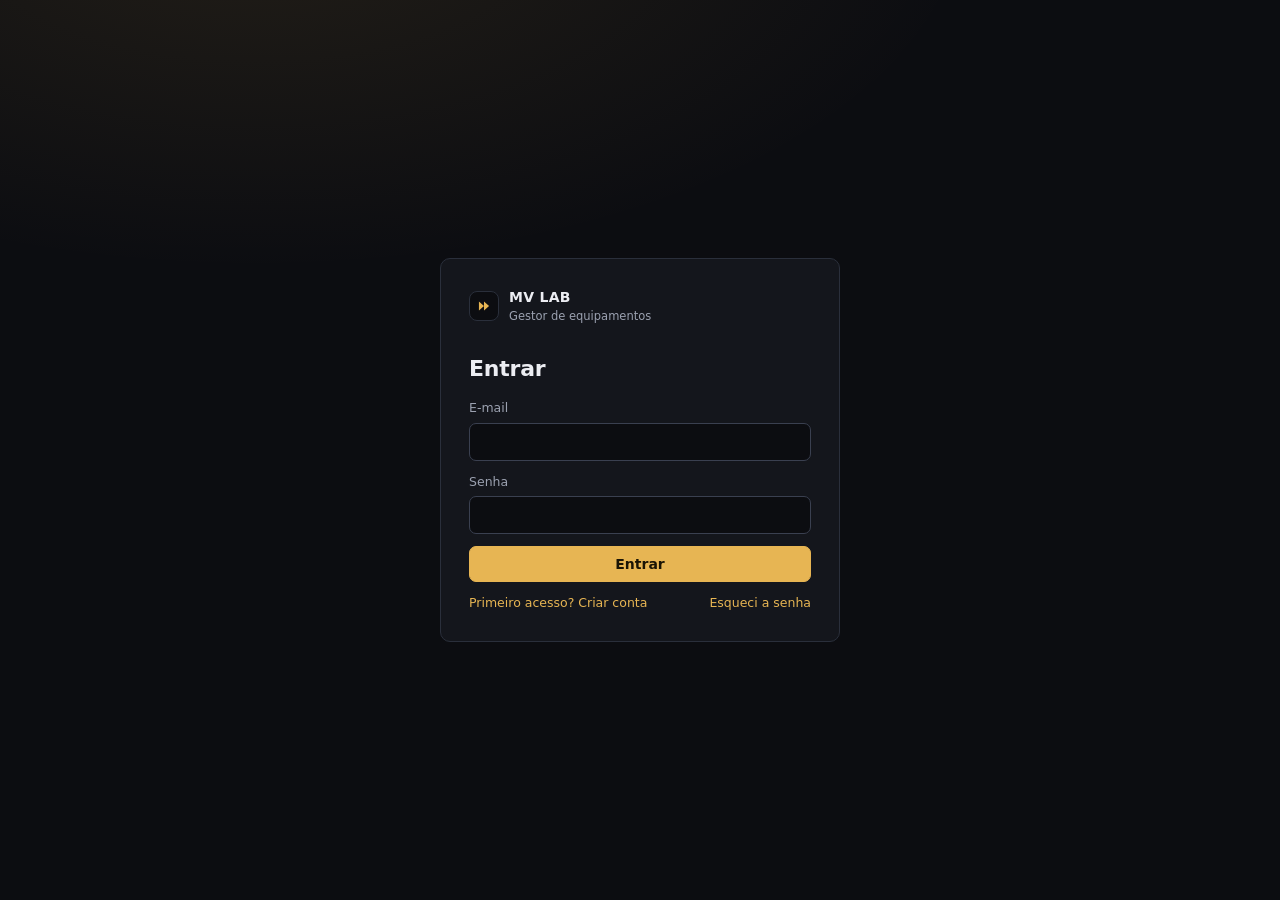
<file: index.html>
<!doctype html>
<html lang="pt-BR">
<head>
  <meta charset="utf-8">
  <meta name="viewport" content="width=device-width, initial-scale=1, viewport-fit=cover">
  <meta name="theme-color" content="#0c0d11">
  <meta name="robots" content="noindex">
  <title>Equipamentos · MV LAB</title>
  <link rel="icon" href="data:image/svg+xml,%3Csvg xmlns='http://www.w3.org/2000/svg' viewBox='0 0 32 32'%3E%3Crect width='32' height='32' rx='7' fill='%230c0d11'/%3E%3Cpath d='M9 9l8 7-8 7zM17 9l8 7-8 7z' fill='%23e7b553'/%3E%3C/svg%3E">
  <link rel="stylesheet" href="styles.css">
</head>
<body>
  <div id="app"><div class="boot">Carregando…</div></div>
  <div id="print-root"></div>
  <script src="vendor/supabase.js"></script>
  <script src="vendor/qrcode.js"></script>
  <script src="config.js"></script>
  <script type="module" src="js/main.js"></script>
</body>
</html>
</file>
<file: styles.css>
:root {
  --bg: #0c0d11;
  --surface: #14161c;
  --surface-2: #1b1e26;
  --surface-3: #232733;
  --border: #2a2f3b;
  --border-strong: #3a4050;
  --text: #ecedf2;
  --muted: #9ba1b0;
  --faint: #6b7182;
  --gold: #e7b553;
  --gold-strong: #f2c46a;
  --gold-ink: #1a1405;
  --gold-soft: rgba(231, 181, 83, .14);
  --ok: #4cc38a;
  --ok-soft: rgba(76, 195, 138, .14);
  --use: #6aa4ff;
  --use-soft: rgba(106, 164, 255, .15);
  --res: #b591ff;
  --res-soft: rgba(181, 145, 255, .15);
  --warn: #ff9f43;
  --warn-soft: rgba(255, 159, 67, .15);
  --bad: #ff6464;
  --bad-soft: rgba(255, 100, 100, .14);
  --gray-soft: rgba(155, 161, 176, .14);
  --radius: 10px;
  --radius-sm: 7px;
  --shadow: 0 10px 30px rgba(0, 0, 0, .45);
  --font: "Inter", ui-sans-serif, system-ui, -apple-system, "Segoe UI", Roboto, "Helvetica Neue", Arial, sans-serif;
  --mono: ui-monospace, "SF Mono", Menlo, Consolas, monospace;
  color-scheme: dark;
}

* { box-sizing: border-box; }
html, body { margin: 0; background: var(--bg); color: var(--text); font: 14px/1.5 var(--font); -webkit-font-smoothing: antialiased; }
a { color: var(--gold); text-decoration: none; }
a:hover { text-decoration: underline; }
button, input, select, textarea { font: inherit; color: inherit; }
h1, h2, h3, h4 { margin: 0; line-height: 1.25; font-weight: 650; letter-spacing: -.01em; }
h1 { font-size: 22px; }
h2 { font-size: 17px; }
h3 { font-size: 15px; }
.boot { display: grid; place-items: center; min-height: 100vh; color: var(--muted); }
.mono { font-family: var(--mono); font-size: 12.5px; }
.muted { color: var(--muted); }
.faint { color: var(--faint); }
.small { font-size: 12.5px; }
.nowrap { white-space: nowrap; }
.right { text-align: right; }
.grow { flex: 1; min-width: 0; }
.row { display: flex; gap: 10px; align-items: center; flex-wrap: wrap; }
.row.nw { flex-wrap: nowrap; }
.row.between { justify-content: space-between; }
.stack { display: flex; flex-direction: column; gap: 12px; }
.stack.lg { gap: 20px; }
.hidden { display: none !important; }
.ellipsis { overflow: hidden; text-overflow: ellipsis; white-space: nowrap; }

/* ---------- layout ---------- */
.app { display: grid; grid-template-columns: 232px 1fr; min-height: 100vh; }
.sidebar { position: sticky; top: 0; height: 100vh; overflow-y: auto; background: var(--surface); border-right: 1px solid var(--border); padding: 18px 12px; display: flex; flex-direction: column; gap: 4px; }
.brand { display: flex; align-items: center; gap: 10px; padding: 4px 10px 18px; }
.brand-mark { width: 30px; height: 30px; border-radius: 8px; background: var(--bg); border: 1px solid var(--border); display: grid; place-items: center; }
.brand-name { font-weight: 700; letter-spacing: .02em; }
.brand-sub { font-size: 11.5px; color: var(--muted); }
.nav a { display: flex; align-items: center; gap: 10px; padding: 8px 10px; border-radius: var(--radius-sm); color: var(--muted); font-weight: 500; }
.nav a:hover { background: var(--surface-2); color: var(--text); text-decoration: none; }
.nav a.on { background: var(--gold-soft); color: var(--gold-strong); }
.nav .sep { height: 1px; background: var(--border); margin: 10px 6px; }
.nav .count { margin-left: auto; font-size: 11.5px; padding: 0 7px; border-radius: 999px; background: var(--bad-soft); color: var(--bad); font-weight: 600; }
.sidebar-foot { margin-top: auto; padding: 12px 10px 0; border-top: 1px solid var(--border); }
.main { min-width: 0; padding: 26px 32px 60px; max-width: 1280px; width: 100%; }
.page-head { display: flex; align-items: flex-end; justify-content: space-between; gap: 12px; flex-wrap: wrap; margin-bottom: 20px; }
.page-head p { margin: 4px 0 0; color: var(--muted); }
.crumb { font-size: 12.5px; color: var(--muted); margin-bottom: 6px; display: inline-block; }
.bottom-nav { display: none; }
.topbar-m { display: none; }

@media (max-width: 860px) {
  .app { grid-template-columns: 1fr; }
  .sidebar { display: none; }
  .sidebar.open { display: flex; position: fixed; inset: 0 25% 0 0; z-index: 60; height: 100%; box-shadow: var(--shadow); }
  .main { padding: 14px 16px 96px; }
  .topbar-m { display: flex; align-items: center; justify-content: space-between; gap: 10px; padding: 10px 16px; border-bottom: 1px solid var(--border); background: var(--surface); position: sticky; top: 0; z-index: 30; }
  .bottom-nav { display: grid; grid-template-columns: repeat(5, 1fr); position: fixed; left: 0; right: 0; bottom: 0; z-index: 40; background: var(--surface); border-top: 1px solid var(--border); padding: 6px 4px calc(6px + env(safe-area-inset-bottom)); }
  .bottom-nav a { display: flex; flex-direction: column; align-items: center; gap: 2px; font-size: 11px; color: var(--muted); padding: 4px 0; }
  .bottom-nav a.on { color: var(--gold-strong); }
  .bottom-nav a:hover { text-decoration: none; }
  .bottom-nav .fab { background: var(--gold); color: var(--gold-ink); border-radius: 12px; margin: 0 6px; font-weight: 650; }
  .scrim { position: fixed; inset: 0; background: rgba(0,0,0,.5); z-index: 55; }
  h1 { font-size: 19px; }
}

/* ---------- controls ---------- */
.btn { display: inline-flex; align-items: center; justify-content: center; gap: 7px; height: 36px; padding: 0 14px; border-radius: var(--radius-sm); border: 1px solid var(--border-strong); background: var(--surface-2); color: var(--text); font-weight: 550; cursor: pointer; white-space: nowrap; text-decoration: none !important; }
.btn:hover { background: var(--surface-3); }
.btn:disabled { opacity: .5; cursor: not-allowed; }
.btn.primary { background: var(--gold); border-color: var(--gold); color: var(--gold-ink); }
.btn.primary:hover { background: var(--gold-strong); }
.btn.danger { color: var(--bad); border-color: rgba(255,100,100,.4); background: transparent; }
.btn.danger:hover { background: var(--bad-soft); }
.btn.ghost { background: transparent; border-color: transparent; color: var(--muted); }
.btn.ghost:hover { color: var(--text); background: var(--surface-2); }
.btn.sm { height: 30px; padding: 0 10px; font-size: 13px; }
.btn.icon { width: 36px; padding: 0; }
.btn.sm.icon { width: 30px; }
.btn.block { width: 100%; }

.field { display: flex; flex-direction: column; gap: 5px; min-width: 0; }
.field > span { font-size: 12.5px; color: var(--muted); font-weight: 500; }
.field > span b { color: var(--gold); font-weight: 600; }
.input, select.input, textarea.input { width: 100%; height: 38px; padding: 0 11px; border-radius: var(--radius-sm); border: 1px solid var(--border-strong); background: var(--bg); color: var(--text); outline: none; }
textarea.input { height: auto; min-height: 76px; padding: 9px 11px; resize: vertical; }
.input:focus { border-color: var(--gold); box-shadow: 0 0 0 3px var(--gold-soft); }
.input::placeholder { color: var(--faint); }
.grid-form { display: grid; grid-template-columns: repeat(auto-fill, minmax(220px, 1fr)); gap: 14px; }
.grid-form .span-2 { grid-column: span 2; }
.grid-form .span-all { grid-column: 1 / -1; }
@media (max-width: 560px) { .grid-form .span-2 { grid-column: 1 / -1; } }
.search { position: relative; flex: 1; min-width: 200px; }
.search .input { padding-left: 34px; }
.search svg { position: absolute; left: 11px; top: 11px; color: var(--faint); }
.check { display: inline-flex; align-items: center; gap: 8px; cursor: pointer; }
.check input { width: 16px; height: 16px; accent-color: var(--gold); }

.chips { display: flex; gap: 6px; flex-wrap: wrap; }
.chip { height: 30px; padding: 0 12px; border-radius: 999px; border: 1px solid var(--border-strong); background: transparent; color: var(--muted); cursor: pointer; font-size: 13px; font-weight: 500; display: inline-flex; align-items: center; gap: 6px; }
.chip:hover { color: var(--text); }
.chip.on { background: var(--gold-soft); border-color: rgba(231,181,83,.5); color: var(--gold-strong); }
.chip .n { font-size: 11.5px; opacity: .8; }

/* ---------- surfaces ---------- */
.card { background: var(--surface); border: 1px solid var(--border); border-radius: var(--radius); padding: 18px; min-width: 0; }
.card.flush { padding: 0; overflow: hidden; }
.card-head { display: flex; align-items: center; justify-content: space-between; gap: 10px; margin-bottom: 12px; }
.card-head h2, .card-head h3 { display: flex; align-items: center; gap: 8px; }
.cols { display: grid; grid-template-columns: repeat(auto-fit, minmax(320px, 1fr)); gap: 16px; align-items: start; }
.cols-2-1 { display: grid; grid-template-columns: 2fr 1fr; gap: 16px; align-items: start; }
@media (max-width: 1000px) { .cols-2-1 { grid-template-columns: 1fr; } }
.kpis { display: grid; grid-template-columns: repeat(auto-fit, minmax(150px, 1fr)); gap: 12px; margin-bottom: 18px; }
.kpi { background: var(--surface); border: 1px solid var(--border); border-radius: var(--radius); padding: 14px 16px; text-align: left; cursor: pointer; }
.kpi:hover { border-color: var(--border-strong); }
.kpi .v { font-size: 26px; font-weight: 700; letter-spacing: -.02em; font-variant-numeric: tabular-nums; }
.kpi .l { color: var(--muted); font-size: 12.5px; display: flex; align-items: center; gap: 6px; }
.kpi .dot { width: 8px; height: 8px; border-radius: 50%; }
.empty { padding: 28px 16px; text-align: center; color: var(--muted); }
.empty b { display: block; color: var(--text); margin-bottom: 4px; font-weight: 600; }

.list { display: flex; flex-direction: column; }
.li { display: flex; align-items: center; gap: 12px; padding: 11px 16px; border-top: 1px solid var(--border); min-width: 0; color: inherit; }
.li:first-child { border-top: 0; }
a.li:hover, .li.click:hover { background: var(--surface-2); text-decoration: none; cursor: pointer; }
.li .t { font-weight: 550; }
.li .s { color: var(--muted); font-size: 12.5px; }

table.tbl { width: 100%; border-collapse: collapse; }
.tbl th { text-align: left; font-size: 12px; font-weight: 600; color: var(--muted); padding: 10px 14px; border-bottom: 1px solid var(--border); background: var(--surface); position: sticky; top: 0; white-space: nowrap; }
.tbl th.right { text-align: right; }
.tbl td { padding: 10px 14px; border-bottom: 1px solid var(--border); vertical-align: middle; }
.tbl tr:last-child td { border-bottom: 0; }
.tbl tbody tr.click { cursor: pointer; }
.tbl tbody tr.click:hover td { background: var(--surface-2); }
.tbl-wrap { overflow-x: auto; }
@media (max-width: 760px) { .hide-m { display: none; } }

.badge { display: inline-flex; align-items: center; gap: 5px; height: 22px; padding: 0 8px; border-radius: 999px; font-size: 12px; font-weight: 600; white-space: nowrap; }
.badge::before { content: ""; width: 6px; height: 6px; border-radius: 50%; background: currentColor; }
.badge.plain::before { display: none; }
.b-disponivel, .b-ok { background: var(--ok-soft); color: var(--ok); }
.b-base { background: var(--gray-soft); color: var(--muted); }
.b-com { background: var(--use-soft); color: var(--use); }
.b-emprestado { background: var(--res-soft); color: var(--res); }
.b-em_uso { background: var(--use-soft); color: var(--use); }
.b-reservado { background: var(--res-soft); color: var(--res); }
.b-manutencao { background: var(--warn-soft); color: var(--warn); }
.b-extraviado, .b-atrasado { background: var(--bad-soft); color: var(--bad); }
.b-baixado, .b-neutro { background: var(--gray-soft); color: var(--muted); }
.b-gold { background: var(--gold-soft); color: var(--gold-strong); }

.tabs { display: flex; gap: 2px; border-bottom: 1px solid var(--border); margin-bottom: 16px; overflow-x: auto; }
.tab { padding: 9px 14px; border: 0; background: none; color: var(--muted); font-weight: 550; cursor: pointer; border-bottom: 2px solid transparent; margin-bottom: -1px; white-space: nowrap; }
.tab.on { color: var(--gold-strong); border-bottom-color: var(--gold); }
.tab:hover { color: var(--text); }

.dl { display: grid; grid-template-columns: repeat(auto-fill, minmax(190px, 1fr)); gap: 14px 20px; }
.dl div > span { display: block; font-size: 12px; color: var(--muted); margin-bottom: 2px; }
.dl div > b { font-weight: 500; word-break: break-word; }

.thumb { width: 40px; height: 40px; border-radius: 8px; background: var(--surface-3); flex: none; display: grid; place-items: center; color: var(--faint); overflow: hidden; }
.thumb img { width: 100%; height: 100%; object-fit: cover; }
.photo { width: 100%; aspect-ratio: 4/3; border-radius: var(--radius); background: var(--surface-2); display: grid; place-items: center; color: var(--faint); overflow: hidden; border: 1px solid var(--border); }
.photo img { width: 100%; height: 100%; object-fit: cover; }

.alert { display: flex; gap: 10px; align-items: flex-start; padding: 11px 14px; border-radius: var(--radius-sm); border: 1px solid; font-size: 13.5px; }
.alert.warn { background: var(--warn-soft); border-color: rgba(255,159,67,.35); color: #ffd2a6; }
.alert.bad { background: var(--bad-soft); border-color: rgba(255,100,100,.35); color: #ffc2c2; }
.alert.info { background: var(--gold-soft); border-color: rgba(231,181,83,.35); color: #f5dca8; }
.alert.ok { background: var(--ok-soft); border-color: rgba(76,195,138,.35); color: #b8f0d3; }

.timeline { display: flex; flex-direction: column; }
.tl { display: grid; grid-template-columns: 14px 1fr; gap: 12px; padding-bottom: 14px; position: relative; }
.tl::before { content: ""; position: absolute; left: 6px; top: 14px; bottom: 0; width: 1px; background: var(--border); }
.tl:last-child::before { display: none; }
.tl i { width: 13px; height: 13px; border-radius: 50%; border: 2px solid var(--border-strong); background: var(--bg); margin-top: 3px; }
.tl i.saida { border-color: var(--use); }
.tl i.devolucao { border-color: var(--ok); }
.tl i.manutencao { border-color: var(--warn); }
.tl i.status { border-color: var(--bad); }
.tl i.cadastro { border-color: var(--gold); }

/* ---------- modal / toast ---------- */
.modal-bg { position: fixed; inset: 0; background: rgba(5,6,9,.72); z-index: 100; display: grid; place-items: center; padding: 16px; overflow-y: auto; }
.modal { width: 100%; max-width: 560px; background: var(--surface); border: 1px solid var(--border); border-radius: 14px; box-shadow: var(--shadow); max-height: calc(100vh - 32px); display: flex; flex-direction: column; }
.modal.wide { max-width: 860px; }
.modal-head { padding: 16px 20px; border-bottom: 1px solid var(--border); display: flex; align-items: center; justify-content: space-between; gap: 10px; }
.modal-body { padding: 18px 20px; overflow-y: auto; }
.modal-foot { padding: 14px 20px; border-top: 1px solid var(--border); display: flex; justify-content: flex-end; gap: 8px; flex-wrap: wrap; }
.toasts { position: fixed; right: 18px; bottom: 18px; z-index: 200; display: flex; flex-direction: column; gap: 8px; max-width: calc(100vw - 36px); }
.toast { background: var(--surface-3); border: 1px solid var(--border-strong); border-left: 3px solid var(--gold); padding: 11px 14px; border-radius: var(--radius-sm); box-shadow: var(--shadow); max-width: 380px; animation: up .18s ease-out; }
.toast.erro { border-left-color: var(--bad); }
.toast.ok { border-left-color: var(--ok); }
@keyframes up { from { transform: translateY(8px); opacity: 0; } }
@media (max-width: 860px) { .toasts { bottom: 86px; left: 16px; right: 16px; } }

/* ---------- picker ---------- */
.picker-results { max-height: 340px; overflow-y: auto; border: 1px solid var(--border); border-radius: var(--radius-sm); }
.picker-results .li { padding: 8px 12px; }
.sel-list .li { padding: 8px 12px; }
.disabled-row { opacity: .5; }
#leitor { width: 100%; border-radius: var(--radius-sm); overflow: hidden; background: #000; min-height: 240px; }

/* ---------- login ---------- */
.auth { min-height: 100vh; display: grid; place-items: center; padding: 20px; background: radial-gradient(1200px 600px at 20% -10%, rgba(231,181,83,.10), transparent 60%), var(--bg); }
.auth .card { width: 100%; max-width: 400px; padding: 28px; }
.auth h1 { margin: 18px 0 4px; }

/* ---------- print ---------- */
#print-root { display: none; }
@media print {
  @page { margin: 10mm; }
  html, body { background: #fff !important; color: #000 !important; }
  #app, .toasts, .modal-bg { display: none !important; }
  #print-root { display: block; color: #000; font: 11pt/1.4 var(--font); }
  .labels { display: grid; grid-template-columns: repeat(3, 1fr); gap: 4mm; }
  .label { border: 1px dashed #999; border-radius: 2mm; padding: 3mm; display: flex; gap: 3mm; align-items: center; break-inside: avoid; height: 30mm; overflow: hidden; }
  .label svg { width: 24mm; height: 24mm; flex: none; }
  .label .lc { font: 700 11pt var(--mono); }
  .label .ln { font-size: 8.5pt; line-height: 1.2; max-height: 3.6em; overflow: hidden; }
  .label .le { font-size: 7pt; letter-spacing: .08em; text-transform: uppercase; color: #555; }
  .doc h1 { font-size: 16pt; margin-bottom: 2mm; }
  .doc table { width: 100%; border-collapse: collapse; margin: 4mm 0; }
  .doc th, .doc td { border: 1px solid #999; padding: 1.5mm 2mm; text-align: left; font-size: 9.5pt; }
  .doc .meta { display: grid; grid-template-columns: 1fr 1fr; gap: 1mm 6mm; font-size: 10pt; }
  .doc .sign { display: grid; grid-template-columns: 1fr 1fr; gap: 14mm; margin-top: 18mm; }
  .doc .sign div { border-top: 1px solid #000; padding-top: 1.5mm; font-size: 9pt; text-align: center; }
  .doc .terms { font-size: 8.5pt; color: #333; margin-top: 5mm; }
}

/* ---------- quadro (kanban de posse) ---------- */
.quadro { display: flex; gap: 12px; overflow-x: auto; padding-bottom: 12px; align-items: flex-start; scroll-snap-type: x proximity; }
.qcol { overflow: hidden; flex: 0 0 292px; background: var(--surface); border: 1px solid var(--border); border-radius: var(--radius); display: flex; flex-direction: column; max-height: calc(100vh - 230px); scroll-snap-align: start; transition: border-color .12s, background .12s; }
.qcol.eu { border-color: rgba(231,181,83,.45); }
.qcol.alvo { border-color: var(--gold); background: var(--surface-2); box-shadow: 0 0 0 3px var(--gold-soft); }
.qhead { padding: 12px 12px 10px; border-bottom: 1px solid var(--border); }
.qhead h3 { font-size: 14.5px; }
.qbody { flex: 1 1 auto; min-height: 0; overflow-y: auto; padding: 8px; display: flex; flex-direction: column; gap: 6px; }
.qitem { display: flex; gap: 8px; align-items: center; padding: 7px 9px; border-radius: 7px; background: var(--surface-2); border: 1px solid transparent; cursor: pointer; user-select: none; }
.qitem:hover { border-color: var(--border-strong); }
.qitem.sel { border-color: var(--gold); background: var(--gold-soft); }
.qitem[draggable=true] { cursor: grab; }
.qnome { font-size: 13px; font-weight: 550; white-space: nowrap; overflow: hidden; text-overflow: ellipsis; }
.qmeta { font-size: 11.5px; color: var(--muted); white-space: nowrap; overflow: hidden; text-overflow: ellipsis; }
.qkit { min-width: 0; border: 1px solid var(--border); border-radius: 8px; padding: 4px; display: flex; flex-direction: column; gap: 4px; background: rgba(231,181,83,.03); }
.qkit-h { min-width: 0; user-select: none; display: flex; align-items: center; gap: 6px; padding: 5px 6px; cursor: pointer; font-size: 13px; }
.qkit-h .caret { color: var(--faint); width: 10px; }
.qkit .qitem { background: var(--surface-3); }
.qvazio { color: var(--faint); font-size: 12.5px; text-align: center; padding: 18px 6px; border: 1px dashed var(--border); border-radius: 8px; }
.barra-sel { position: fixed; left: 50%; transform: translateX(-50%); bottom: 18px; z-index: 50; display: flex; gap: 10px; align-items: center; background: var(--surface-3); border: 1px solid var(--border-strong); border-radius: 12px; padding: 8px 10px 8px 16px; box-shadow: var(--shadow); }
@media (max-width: 860px) { .qcol { flex-basis: 84vw; max-height: none; } .barra-sel { bottom: 84px; } }
.tbl.pivot td, .tbl.pivot th { padding: 8px 12px; font-variant-numeric: tabular-nums; }
.tbl.pivot tr.grp td { background: var(--surface-2); }
.tbl.pivot tr.tot td { border-top: 1px solid var(--border-strong); }

/* ---------- jobs ---------- */
.dia { font-size: 12.5px; font-weight: 600; color: var(--muted); text-transform: capitalize; padding: 14px 2px 6px; }
.job { display: grid; grid-template-columns: 92px 1fr auto; gap: 12px; align-items: center; padding: 11px 16px; border-top: 1px solid var(--border); cursor: pointer; }
.job:first-child { border-top: 0; }
.job:hover { background: var(--surface-2); }
.job .hora { font-variant-numeric: tabular-nums; color: var(--muted); font-size: 12.5px; }
.b-falta { background: var(--warn-soft); color: var(--warn); }
.b-semmodelo, .b-semreq, .b-vazio { background: var(--gray-soft); color: var(--muted); }
.req { display: grid; grid-template-columns: 22px 1fr auto; gap: 10px; align-items: start; padding: 10px 0; border-top: 1px solid var(--border); }
.req:first-child { border-top: 0; }
@media (max-width: 600px) { .job { grid-template-columns: 1fr auto; } .job .hora { grid-column: 1 / -1; } }
.qkit-h b { min-width: 0; } .qitem .grow { min-width: 0; } .qcol .qbody > * { min-width: 0; }
.main.largo { max-width: none; }

/* ---------- equipamento de colaborador (não pertence à produtora) ---------- */
:root { --colab: #3ec7c2; --colab-soft: rgba(62,199,194,.13); --colab-line: rgba(62,199,194,.55); }
.b-colab { background: var(--colab-soft); color: var(--colab); }
.qitem.colab { background: var(--colab-soft); border: 1px dashed var(--colab-line); }
.qitem.colab .qnome::before { content: "◆ "; color: var(--colab); font-size: 10px; vertical-align: 1px; }
.qkit.colab { border-style: dashed; border-color: var(--colab-line); background: rgba(62,199,194,.05); }
.tag-colab { display: inline-flex; align-items: center; gap: 4px; font-size: 11px; font-weight: 600; color: var(--colab); }
tr.colab td:first-child { box-shadow: inset 3px 0 0 var(--colab); }
.alert.colab { background: var(--colab-soft); border-color: var(--colab-line); color: #b9f1ee; }

/* ---------- unidades iguais (N×) ---------- */
.qtd { display: inline-flex; align-items: center; justify-content: center; min-width: 26px; height: 20px; padding: 0 6px; border-radius: 10px; font-size: 11.5px; font-weight: 700; background: var(--gold-soft); color: var(--gold); flex-shrink: 0; font-variant-numeric: tabular-nums; }
.qitem.grupo .caret { color: var(--faint); width: 10px; font-size: 11px; }
.qsub { display: flex; flex-direction: column; gap: 4px; margin-left: 14px; padding-left: 8px; border-left: 2px solid var(--border); }
.qsub .qitem { padding: 5px 8px; }
.stepper { display: inline-flex; align-items: center; border: 1px solid var(--border-strong); border-radius: 7px; overflow: hidden; flex-shrink: 0; }
.stepper button { background: transparent; border: 0; color: var(--text); width: 28px; height: 28px; cursor: pointer; font-size: 15px; }
.stepper button:disabled { opacity: .35; cursor: default; }
.stepper button:not(:disabled):hover { background: var(--surface-2); }
.stepper span { min-width: 34px; text-align: center; font-size: 13px; font-weight: 600; font-variant-numeric: tabular-nums; }
tr.sub td:nth-child(2) { padding-left: 28px; }
tr.sub { background: var(--surface-2); }

/* ---------- cores por pessoa ---------- */
.ponto { display: inline-block; width: 9px; height: 9px; border-radius: 50%; background: var(--border-strong); margin-right: 6px; vertical-align: 0; flex-shrink: 0; }
.qitem.tem-cor { box-shadow: inset 4px 0 0 var(--cor); padding-left: 13px; }
.qcol.tem-cor { border-top: 3px solid var(--cor); }
.qitem .de-outro { color: var(--cor-dono, var(--res)); font-weight: 600; }
.swatches { display: flex; flex-wrap: wrap; gap: 8px; }
.swatches button { width: 28px; height: 28px; border-radius: 50%; border: 2px solid transparent; cursor: pointer; padding: 0; }
.swatches button.on { border-color: var(--text); box-shadow: 0 0 0 2px var(--bg); }
.legenda-cores { display: flex; flex-wrap: wrap; gap: 6px 14px; font-size: 12.5px; color: var(--muted); align-items: center; }
.badge.b-fixo { background: rgba(231,181,83,.14); color: var(--gold); }
.badge.b-conjunto { background: var(--surface-3); color: var(--muted); }
.qkit-fora { font-size: 11.5px; color: var(--muted); padding: 0 6px 4px 22px; }
</file>
